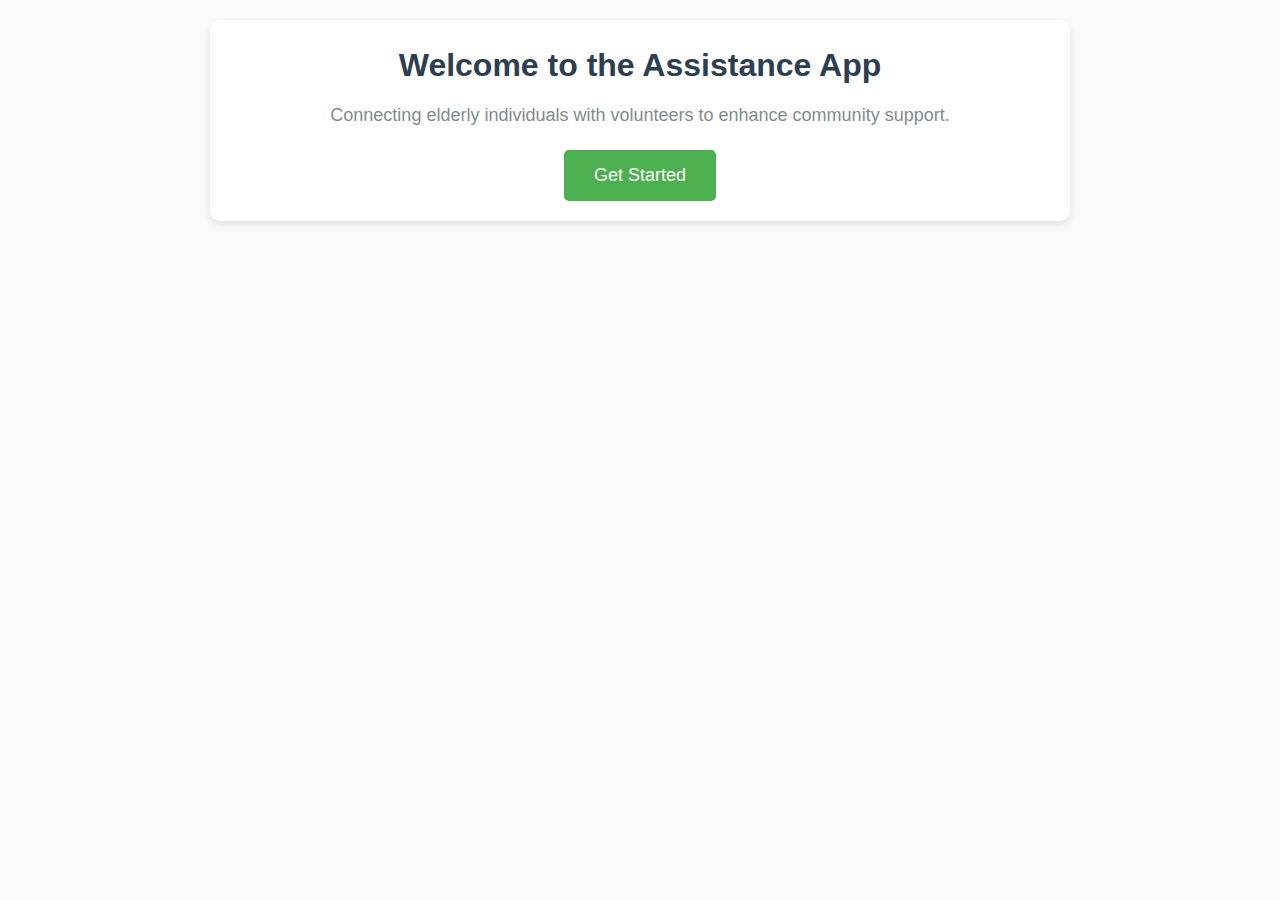
<file: index.html>
<!DOCTYPE html>
<html lang="en">
<head>
    <meta charset="UTF-8">
    <meta name="viewport" content="width=device-width, initial-scale=1.0">
    <title>Welcome - Assistance App</title>
    <link rel="stylesheet" href="style.css">
</head>
<body>
    <div class="landing-container">
        <h1>Welcome to the Assistance App</h1>
        <p>Connecting elderly individuals with volunteers to enhance community support.</p>
        <button onclick="window.location.href = 'login.html';">Get Started</button>
    </div>
</body>
</html>
</file>
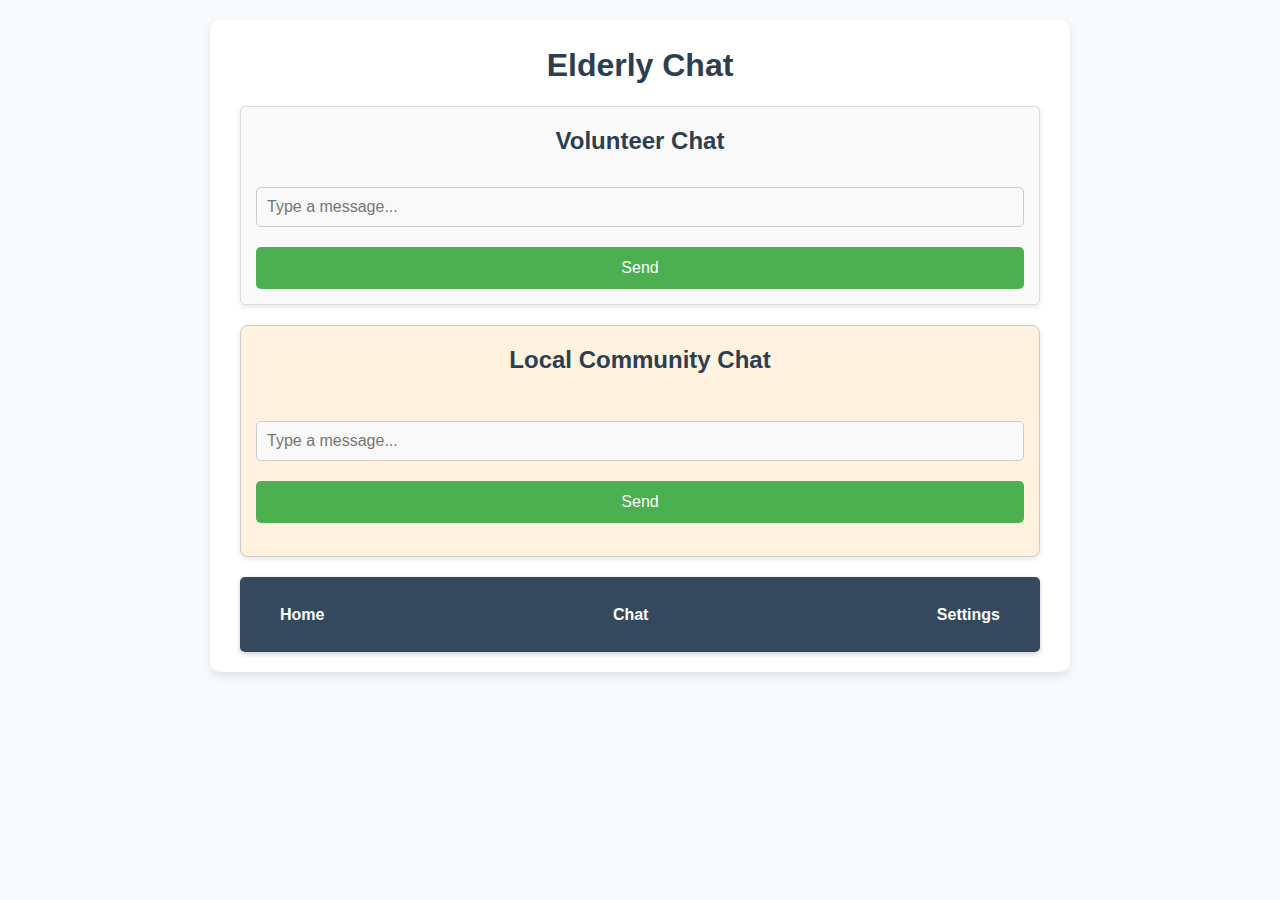
<file: chat.html>
<!DOCTYPE html>
<html lang="en">
<head>
    <meta charset="UTF-8">
    <meta name="viewport" content="width=device-width, initial-scale=1.0">
    <title>Elderly Chat</title>
    <link rel="stylesheet" href="style.css">
</head>
<body>
    <div class="chat-container">
        <h1>Elderly Chat</h1>

        <!-- Chat with Volunteer Section -->
        <div class="chat-box" id="volunteerChatBox">
            <h2>Volunteer Chat</h2>
            <ul id="volunteerChatMessages">
                <!-- Volunteer chat messages will be populated here -->
            </ul>
            <input type="text" id="volunteerMessageInput" placeholder="Type a message..." />
            <button id="sendVolunteerMessageButton" class="send-button">Send</button>
        </div>

        <!-- Local Community Chat Section -->
        <div class="chat-box" id="communityChatBox">
            <h2>Local Community Chat</h2>
            <ul id="communityChatMessages">
                <!-- Local community chat messages will be populated here -->
            </ul>
            <input type="text" id="communityMessageInput" placeholder="Type a message..." />
            <button id="sendCommunityMessageButton" class="send-button">Send</button>
        </div>

        <!-- Navigation -->
        <div class="navbar">
            <a href="home.html">Home</a>
            <a href="chat.html">Chat</a>
            <a href="settings.html">Settings</a>
        </div>
    </div>

    <script src="chat.js"></script>
</body>
</html>
</file>
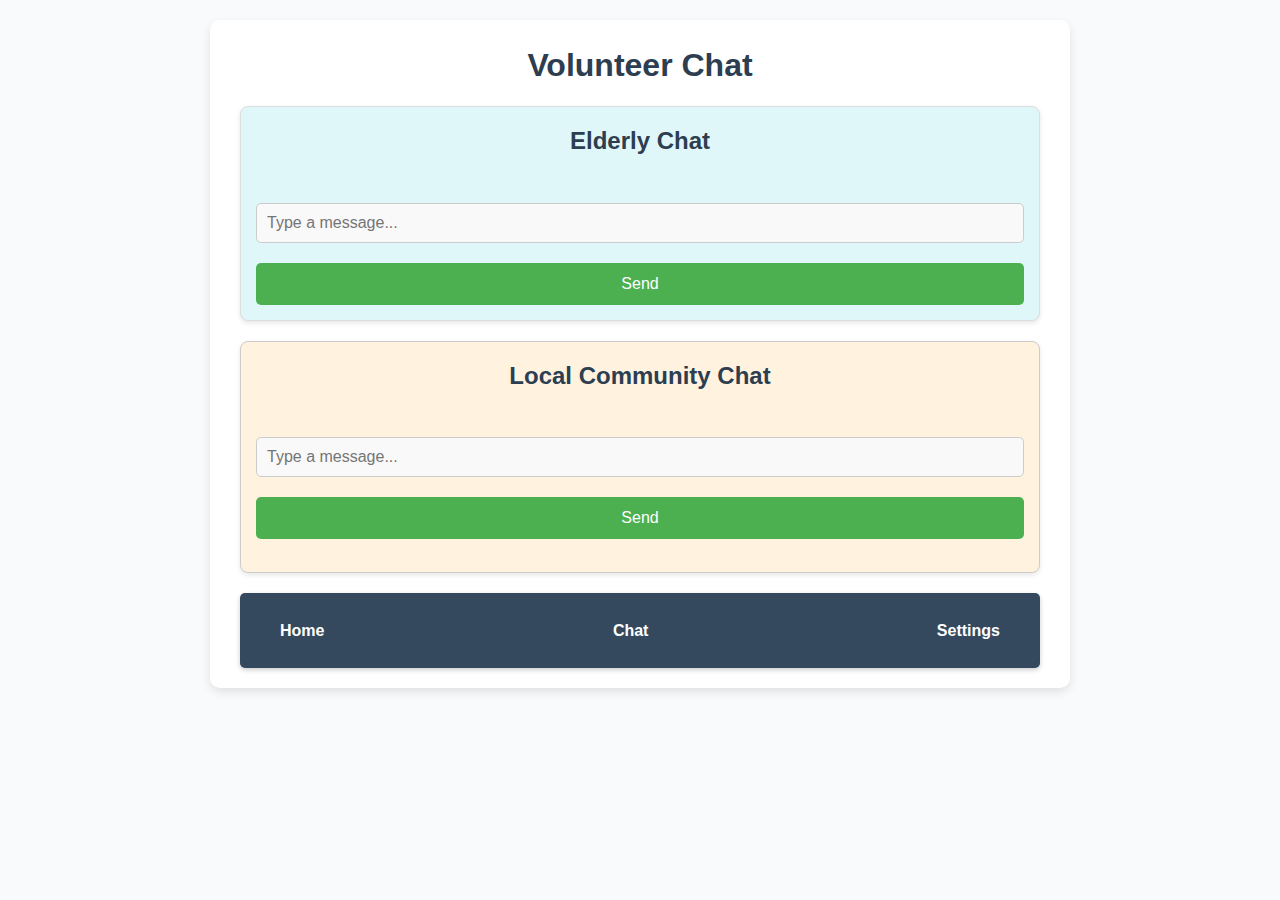
<file: chatv.html>
<!DOCTYPE html>
<html lang="en">
<head>
    <meta charset="UTF-8">
    <meta name="viewport" content="width=device-width, initial-scale=1.0">
    <title>Volunteer Chat</title>
    <link rel="stylesheet" href="style.css">
</head>
<body>
    <div class="chat-container">
        <h1>Volunteer Chat</h1>

        <!-- Chat with Elderly Section -->
        <div class="chat-box" id="elderlyChatBox">
            <h2>Elderly Chat</h2>
            <ul id="elderlyChatMessages">
                <!-- Elderly chat messages will be populated here -->
            </ul>
            <input type="text" id="elderlyMessageInput" placeholder="Type a message..." />
            <button id="sendElderlyMessageButton" class="send-button">Send</button>
        </div>

        <!-- Local Community Chat Section -->
        <div class="chat-box" id="communityChatBox">
            <h2>Local Community Chat</h2>
            <ul id="communityChatMessages">
                <!-- Local community chat messages will be populated here -->
            </ul>
            <input type="text" id="communityMessageInput" placeholder="Type a message..." />
            <button id="sendCommunityMessageButton" class="send-button">Send</button>
        </div>

        <!-- Navigation -->
        <div class="navbar">
            <a href="volunteer.html">Home</a>
            <a href="chatv.html">Chat</a>
            <a href="settingsv.html">Settings</a>
        </div>
    </div>

    <script src="chatv.js"></script>
</body>
</html>
</file>
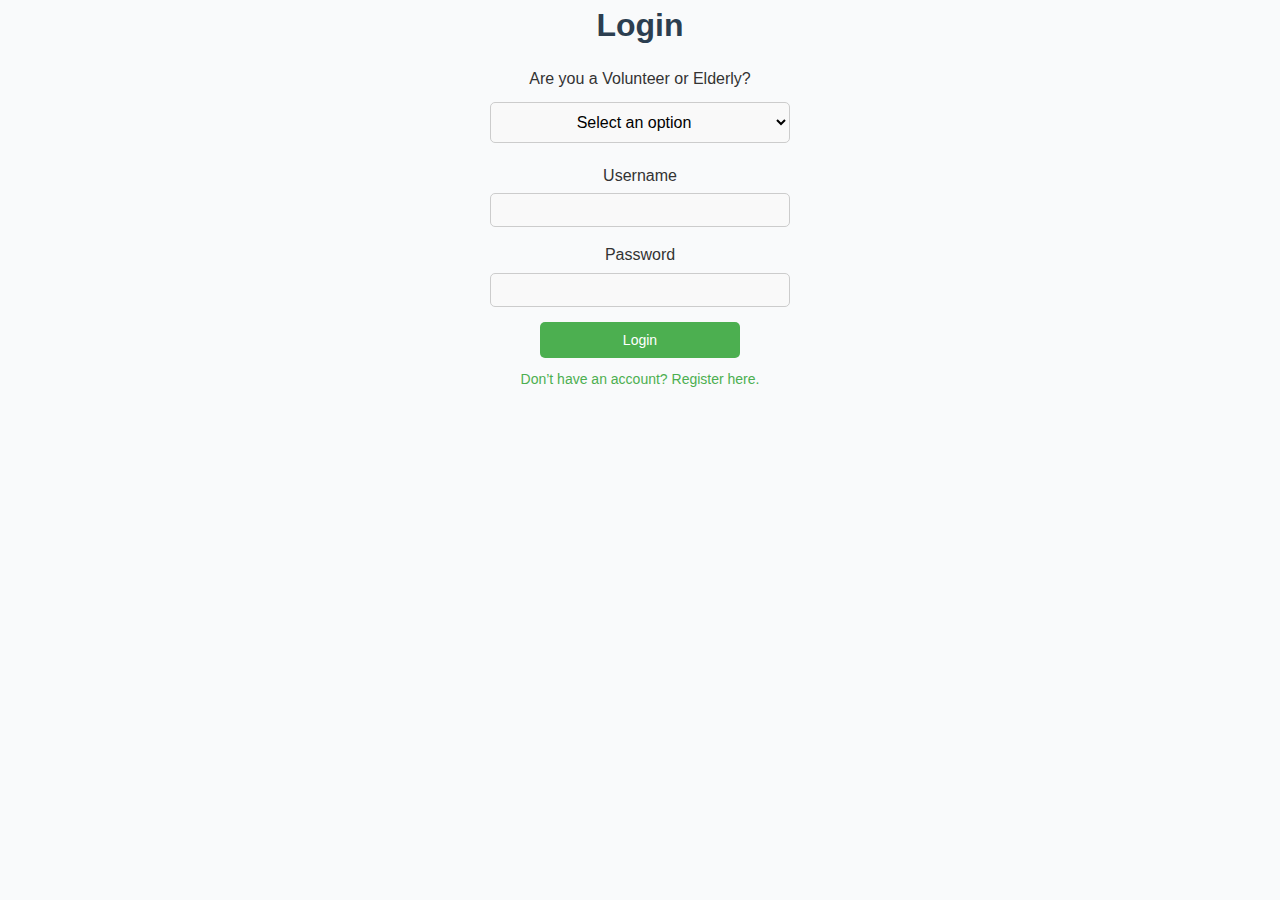
<file: home.html>
<!DOCTYPE html>
<html lang="en">
<head>
    <meta charset="UTF-8">
    <meta name="viewport" content="width=device-width, initial-scale=1.0">
    <title>Home - Assistance App</title>
    <link rel="stylesheet" href="style.css">
</head>
<body>
    <div class="navbar">
        <a href="home.html">Home</a>
        <a href="chat.html">Chat</a>
        <a href="settings.html">Settings</a>
    </div>

    <div class="home-container">
        <h1>Welcome, <span id="userName"></span></h1>
        <button class="alert-button" onclick="sendEmergencyAlert()">Send Emergency Alert</button>
    </div>
    <script>
        document.addEventListener('DOMContentLoaded', function() {
            const username = localStorage.getItem('username');
            if (!username) {
                window.location.href = 'login.html';
            }
            document.getElementById('userName').innerText = username;
        });

        function sendEmergencyAlert() {
            alert('Emergency alert sent!');
        }
    </script>
</body>
</html>
</file>
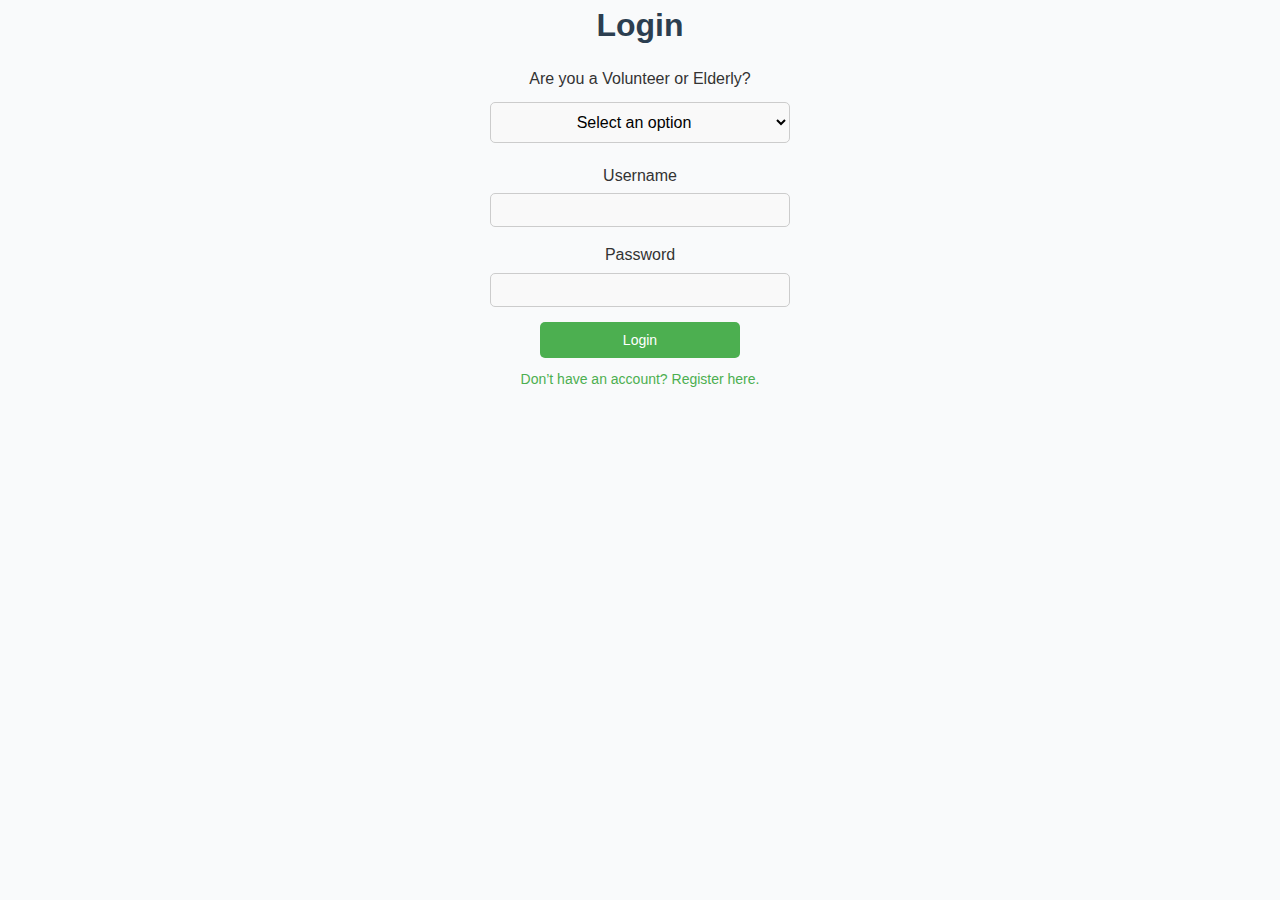
<file: login.html>
<!DOCTYPE html>
<html lang="en">
<head>
    <meta charset="UTF-8">
    <meta name="viewport" content="width=device-width, initial-scale=1.0">
    <title>Login - Assistance App</title>
    <link rel="stylesheet" href="style.css">
</head>
<body>
    <div class="login-container">
        <h1>Login</h1>
        <form id="loginForm">
            <!-- Ask User Type -->
            <label for="userType">Are you a Volunteer or Elderly?</label>
            <select id="userType" name="userType" required>
                <option value="">Select an option</option>
                <option value="volunteer">Volunteer</option>
                <option value="elderly">Elderly</option>
            </select>
    
            <!-- Username Input -->
            <label for="username">Username</label>
            <input type="text" id="username" name="username" required>
            
            <!-- Password Input -->
            <label for="password">Password</label>
            <input type="password" id="password" name="password" required>
            
            <!-- Login Button -->
            <button type="submit">Login</button>
            
            <!-- Register Link -->
            <span id="register-link" onclick="window.location.href='register.html';">
                Don’t have an account? Register here.
            </span>
        </form>
    </div>
    
    <script>
        document.getElementById('loginForm').addEventListener('submit', function(event) {
            event.preventDefault();
    
            const username = document.getElementById('username').value;
            const userType = document.getElementById('userType').value;
    
            // Validate user type selection
            if (!userType) {
                alert('Please select whether you are a Volunteer or Elderly.');
                return;
            }
    
            // Store username and user type in localStorage
            localStorage.setItem('username', username);
            localStorage.setItem('userType', userType);
    
            // Redirect based on user type
            if (userType === 'volunteer') {
                alert('Welcome, Volunteer!');
                window.location.href = 'volunteer.html';
            } else if (userType === 'elderly') {
                alert('Welcome, Elderly user!');
                window.location.href = 'home.html';
            }
        });
    </script>
    
</body>
</html>
</file>
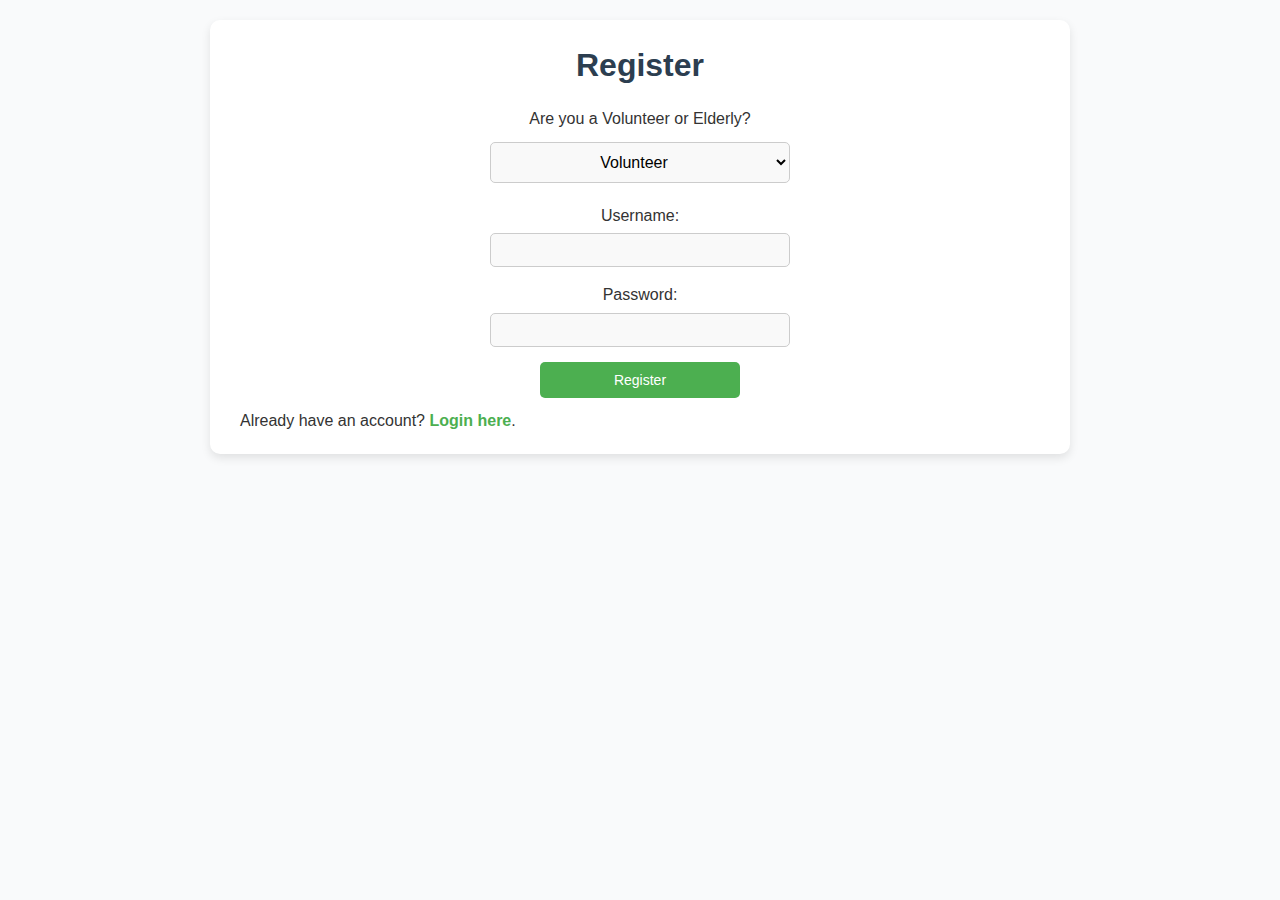
<file: register.html>
<!DOCTYPE html>
<html lang="en">
<head>
    <meta charset="UTF-8">
    <meta name="viewport" content="width=device-width, initial-scale=1.0">
    <title>Register - Assistance App</title>
    <link rel="stylesheet" href="style.css">
</head>
<body>
    <div class="register-container">
        <h1>Register</h1>
        <form id="registerForm">
            <label for="userType">Are you a Volunteer or Elderly?</label>
            <select id="userType" name="userType" required>
                <option value="volunteer">Volunteer</option>
                <option value="elderly">Elderly</option>
            </select>

            <div id="familyDetails" style="display: none;">
                <h3>Family Member Details</h3>
                <label for="familyName">Family Member Name:</label>
                <input type="text" id="familyName" name="familyName" placeholder="Enter family member's name">
                <label for="familyContact">Family Contact Number:</label>
                <input type="text" id="familyContact" name="familyContact" placeholder="Enter family contact number">
            </div>

            <label for="username">Username:</label>
            <input type="text" id="username" name="username" required>
            <label for="password">Password:</label>
            <input type="password" id="password" name="password" required>
            <button type="submit">Register</button>
        </form>
        <p>Already have an account? <a href="login.html">Login here</a>.</p>
    </div>
    <script>
        document.getElementById('userType').addEventListener('change', function() {
            const familyDetails = document.getElementById('familyDetails');
            familyDetails.style.display = this.value === 'elderly' ? 'block' : 'none';
        });

        document.getElementById('registerForm').addEventListener('submit', function(event) {
            event.preventDefault();
            alert('Registration successful! Redirecting to login...');
            window.location.href = 'login.html';
        });
    </script>
</body>
</html>
</file>
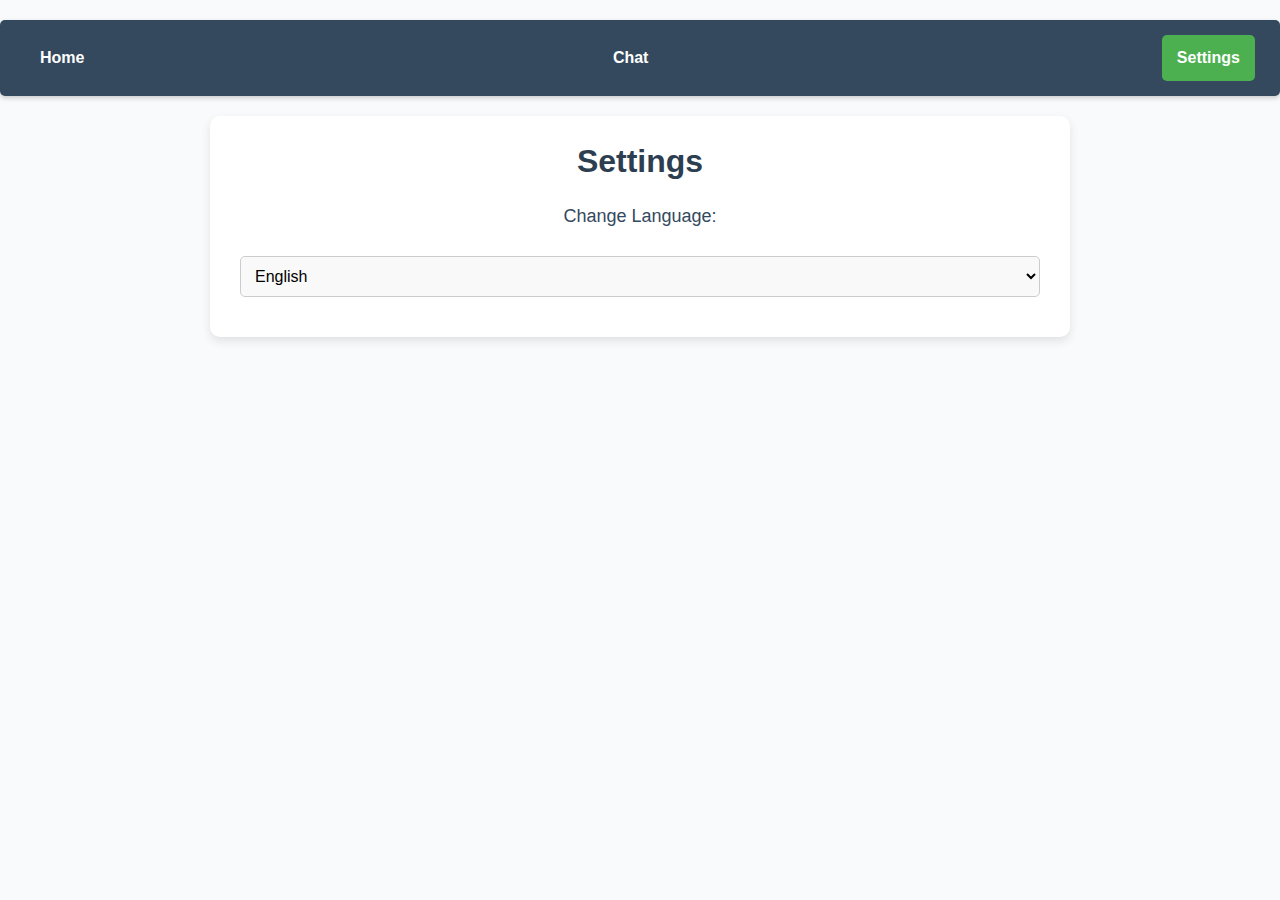
<file: settings.html>
<!DOCTYPE html>
<html lang="en">
<head>
    <meta charset="UTF-8">
    <meta name="viewport" content="width=device-width, initial-scale=1.0">
    <title>Settings - Assistance App</title>
    <link rel="stylesheet" href="style.css">
</head>
<body>
    <div class="navbar">
        <a href="home.html">Home</a>
        <a href="chat.html">Chat</a>
        <a href="settings.html" class="active">Settings</a>
    </div>

    <div class="settings-container">
        <h1>Settings</h1>
        <label for="languageSelect">Change Language:</label>
        <select id="languageSelect" onchange="changeLanguage()">
            <option value="en">English</option>
            <option value="es">Spanish</option>
            <option value="fr">French</option>
        </select>
    </div>
    <script>
        function changeLanguage() {
            const selectedLanguage = document.getElementById('languageSelect').value;
            alert(`Language changed to: ${selectedLanguage}`);
        }
    </script>
</body>
</html>
</file>
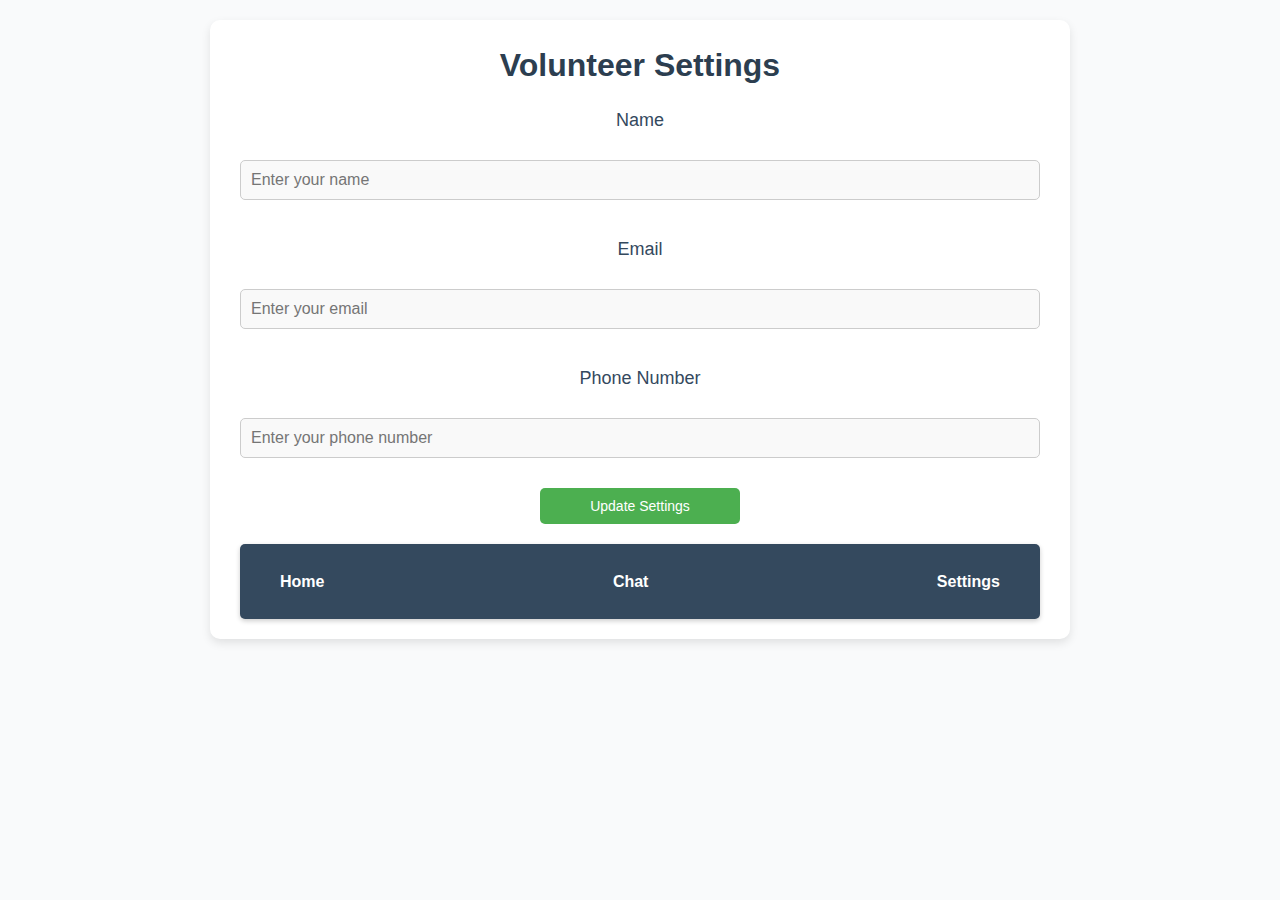
<file: settingsv.html>
<!DOCTYPE html>
<html lang="en">
<head>
    <meta charset="UTF-8">
    <meta name="viewport" content="width=device-width, initial-scale=1.0">
    <title>Volunteer Settings</title>
    <link rel="stylesheet" href="style.css">
</head>
<body>
    <div class="settings-container">
        <h1>Volunteer Settings</h1>

        <!-- Settings Form -->
        <form id="settingsForm">
            <label for="volunteerName">Name</label>
            <input type="text" id="volunteerName" name="volunteerName" placeholder="Enter your name" required />

            <label for="volunteerEmail">Email</label>
            <input type="email" id="volunteerEmail" name="volunteerEmail" placeholder="Enter your email" required />

            <label for="volunteerPhone">Phone Number</label>
            <input type="text" id="volunteerPhone" name="volunteerPhone" placeholder="Enter your phone number" required />

            <button type="submit" class="submit-button">Update Settings</button>
        </form>

        <!-- Navigation -->
        <div class="navbar">
            <a href="volunteer.html">Home</a>
            <a href="chatv.html">Chat</a>
            <a href="settingsv.html">Settings</a>
        </div>
    </div>

    <script src="settingsv.js"></script>
</body>
</html>
</file>
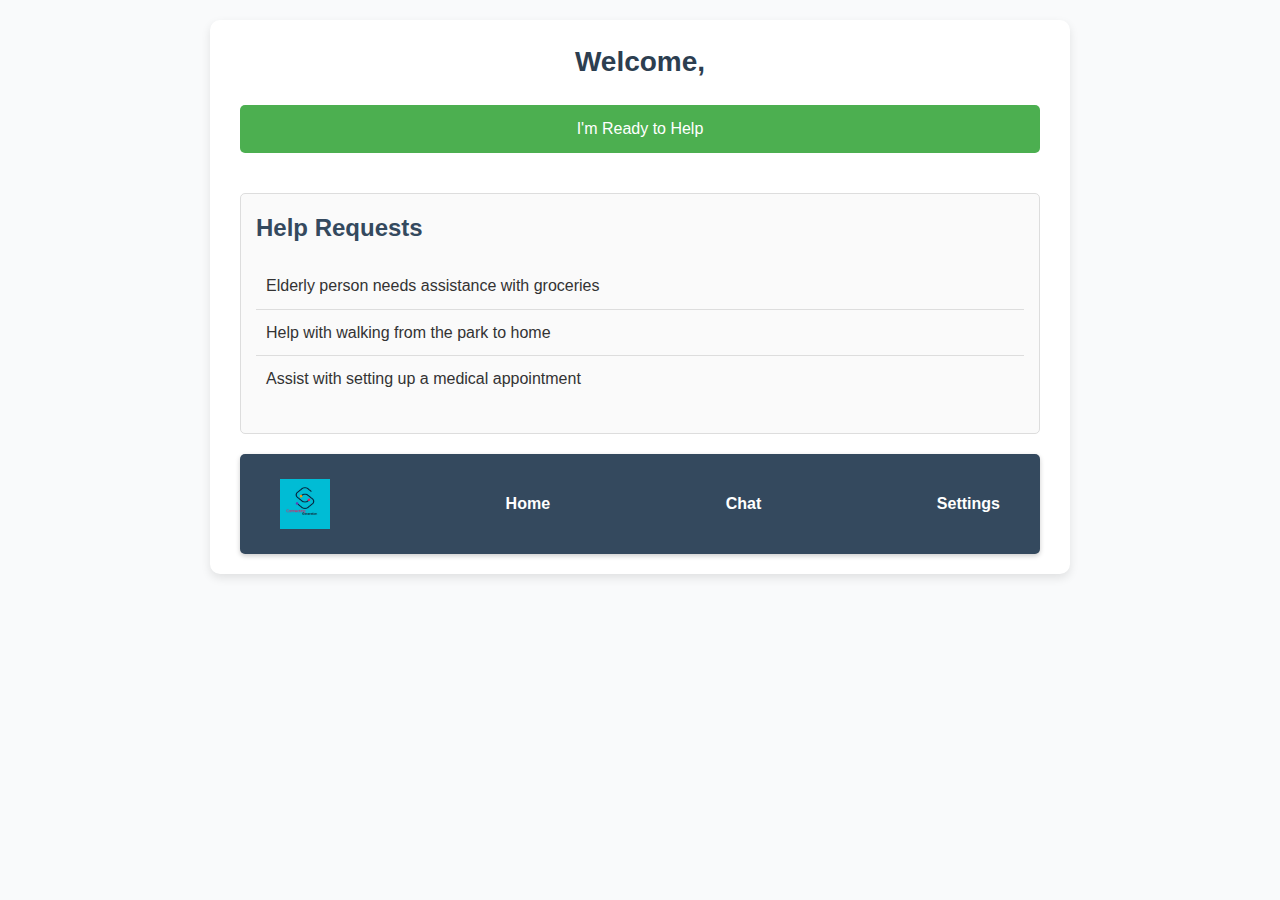
<file: volunteer.html>
<!DOCTYPE html>
<html lang="en">
<head>
    <meta charset="UTF-8">
    <meta name="viewport" content="width=device-width, initial-scale=1.0">
    <title>Volunteer Dashboard</title>
    <link rel="stylesheet" href="style.css">
</head>
<body>
    <div class="volunteer-container">
        <h1>Welcome, <span id="volunteerName"></span></h1>
        
        <!-- "I'm Ready to Help" Button -->
        <button id="readyButton" class="help-button">I'm Ready to Help</button>

        <!-- Request List Section -->
        <div class="request-list">
            <h2>Help Requests</h2>
            <ul id="requestList">
                <!-- Dynamically populated -->
            </ul>
        </div>

        <!-- Navigation -->
        <div class="navbar">
            <!-- Logo -->
            <a href="volunteer.html" class="logo">
                <img src="WhatsApp Image 2024-11-20 at 21.10.14.jpeg" alt="App Logo" class="logo-img">  <!-- Update with your logo image path -->
            </a>
            <a href="volunteer.html">Home</a> <!-- Navigate to Volunteer Home -->
            <a href="chatv.html">Chat</a> <!-- Navigate to Volunteer Chat -->
            <a href="settingsv.html">Settings</a> <!-- Navigate to Volunteer Settings -->
        </div>
    </div>
    
    <script src="volunteer.js"></script>
</body>
</html>
</file>
<file: style.css>
/* User Type Dropdown */
label[for="userType"], #userType {
    display: block; /* Ensure proper alignment */
    text-align: center; /* Center the label and dropdown */
    width: 70%; /* Same width as input fields for consistency */
    max-width: 300px; /* Restrict maximum width */
    margin: 10px auto; /* Center align with spacing */
    font-size: 16px; /* Readable font size */
}

#userType {
    padding: 10px; /* Space inside the dropdown */
    border: 1px solid #ccc; /* Border for consistency */
    border-radius: 5px; /* Rounded corners */
    background-color: #f9f9f9; /* Subtle background color */
    transition: border 0.3s ease; /* Smooth focus effect */
}

#userType:focus {
    border-color: #4CAF50; /* Highlight on focus */
    outline: none;
    background-color: #ffffff;
}

/* Add spacing for the form */
form #userType {
    margin-bottom: 20px; /* Space between dropdown and next field */
}


/* Center Labels and Input Fields */
label, #register-link {
    display: block;
    text-align: center; /* Center align the text */
    font-size: 16px; /* Adjust font size */
    margin-bottom: 5px; /* Reduce space below the label */
    color: #333; /* Ensure consistency with the theme */
}

/* Input Fields */
#username, #password {
    width: 70%;
    max-width: 300px;
    padding: 8px;
    font-size: 14px;
    margin: 5px auto 15px; /* Add smaller margin above and below */
    display: block;
}

/* Login Button */
button[type="submit"] {
    width: 70%;
    max-width: 200px;
    padding: 10px;
    font-size: 14px;
    margin: 10px auto; /* Center the button with proper spacing */
    display: block;
}

/* Register Link Styling */
#register-link {
    margin-top: 10px;
    font-size: 14px;
    color: #4CAF50;
    cursor: pointer;
}

#register-link:hover {
    text-decoration: underline;
}


/* General Reset */
body, h1, h2, h3, p, input, select, button {
    margin: 0;
    padding: 0;
    box-sizing: border-box;
}

/* Body Styling */
body {
    font-family: 'Roboto', Arial, sans-serif;
    background-color: #f9fafb;
    color: #333;
    line-height: 1.6;
}

/* Container Styling */
.container, .register-container, .chat-container, .settings-container, .home-container, .landing-container {
    max-width: 800px;
    margin: 20px auto;
    padding: 20px 30px;
    background-color: #ffffff;
    border-radius: 10px;
    box-shadow: 0 4px 10px rgba(0, 0, 0, 0.1);
}

/* Headings */
h1, h2 {
    color: #2c3e50;
    margin-bottom: 15px;
    text-align: center;
}

h3 {
    margin-bottom: 10px;
    color: #34495e;
}

/* Buttons */
button {
    display: inline-block;
    width: 100%;
    padding: 12px;
    font-size: 16px;
    color: #fff;
    background-color: #4CAF50;
    border: none;
    border-radius: 5px;
    cursor: pointer;
    transition: background-color 0.3s ease;
}

button:hover {
    background-color: #45a049;
}

.alert-button {
    background-color: #e74c3c;
    font-size: 18px;
    font-weight: bold;
    text-transform: uppercase;
}

.alert-button:hover {
    background-color: #c0392b;
}

/* Input Fields & Select Boxes */
input, select {
    width: 100%;
    padding: 10px;
    margin: 10px 0 20px;
    border: 1px solid #ccc;
    border-radius: 5px;
    font-size: 16px;
    background-color: #f9f9f9;
    transition: border 0.3s ease;
}

input:focus, select:focus {
    border-color: #4CAF50;
    outline: none;
    background-color: #ffffff;
}

/* Links */
a {
    color: #4CAF50;
    text-decoration: none;
    font-weight: bold;
}

a:hover {
    text-decoration: underline;
}

/* Navbar */
.navbar {
    display: flex;
    justify-content: space-around;
    align-items: center;
    background-color: #34495e;
    padding: 15px;
    box-shadow: 0 2px 5px rgba(0, 0, 0, 0.2);
}

.navbar a {
    color: #fff;
    font-size: 16px;
    padding: 10px 15px;
    border-radius: 5px;
    transition: background-color 0.3s ease;
}

.navbar a:hover {
    background-color: #2c3e50;
}

.navbar a.active {
    background-color: #4CAF50;
}

/* Chat Box */
.chat-box {
    margin-bottom: 20px;
    border: 1px solid #ddd;
    border-radius: 5px;
    padding: 15px;
    background-color: #fafafa;
    box-shadow: 0 2px 5px rgba(0, 0, 0, 0.1);
}

.chat-box h3 {
    margin-bottom: 10px;
    color: #2980b9;
    font-size: 18px;
}

#communityChatBox, #friendsChatBox {
    height: 200px;
    overflow-y: auto;
    padding: 10px;
    border: 1px solid #ccc;
    margin-bottom: 10px;
    background-color: #ffffff;
    border-radius: 5px;
}

/* Landing Page */
.landing-container {
    text-align: center;
}

.landing-container h1 {
    font-size: 32px;
    margin-bottom: 10px;
    color: #2c3e50;
}

.landing-container p {
    font-size: 18px;
    margin-bottom: 20px;
    color: #7f8c8d;
}

.landing-container button {
    width: auto;
    padding: 15px 30px;
    font-size: 18px;
}

/* Settings Page */
.settings-container {
    text-align: center;
}

.settings-container label {
    display: block;
    margin: 15px 0;
    font-size: 18px;
    color: #34495e;
}

/* Responsive Design */
@media (max-width: 768px) {
    .navbar {
        flex-direction: column;
    }

    .navbar a {
        width: 100%;
        text-align: center;
    }
}



/* General Volunteer Page Container */
.volunteer-container {
    max-width: 800px;
    margin: 20px auto;
    padding: 20px 30px;
    background-color: #ffffff;
    border-radius: 10px;
    box-shadow: 0 4px 10px rgba(0, 0, 0, 0.1);
    text-align: center;
}

/* Headings */
.volunteer-container h1 {
    color: #2c3e50;
    margin-bottom: 20px;
    font-size: 28px;
}

.volunteer-container h2 {
    color: #34495e;
    margin-bottom: 10px;
    font-size: 24px;
    text-align: left;
}

/* Help Button */
.help-button {
    background-color: #4CAF50;
    color: white;
    border: none;
    padding: 15px 20px;
    font-size: 16px;
    border-radius: 5px;
    cursor: pointer;
    transition: background-color 0.3s ease;
    margin-bottom: 20px;
}

.help-button:hover {
    background-color: #45a049;
}

/* Request List */
.request-list {
    text-align: left;
    margin: 20px 0;
    border: 1px solid #ddd;
    border-radius: 5px;
    padding: 15px;
    background-color: #fafafa;
}

.request-list ul {
    list-style: none;
    padding: 0;
}

.request-list li {
    padding: 10px;
    border-bottom: 1px solid #ddd;
    display: flex;
    justify-content: space-between;
    align-items: center;
}

.request-list li:last-child {
    border-bottom: none;
}

.request-list button {
    background-color: #3498db;
    color: white;
    border: none;
    padding: 5px 10px;
    border-radius: 5px;
    cursor: pointer;
    font-size: 14px;
}

.request-list button:hover {
    background-color: #2980b9;
}

/* Navbar */
.navbar {
    display: flex;
    justify-content: center;
    background-color: #34495e;
    padding: 10px;
    margin-top: 20px;
    border-radius: 5px;
}

.navbar a {
    color: white;
    font-size: 16px;
    padding: 10px 15px;
    text-decoration: none;
    margin: 0 10px;
    border-radius: 5px;
    transition: background-color 0.3s ease;
}

.navbar a:hover {
    background-color: #2c3e50;
}
/* Elderly Chat */
#elderlyChatBox {
    background-color: #e0f7fa; /* Light Blue */
    padding: 15px;
    border-radius: 8px;
}

#elderlyChatMessages {
    max-height: 300px;
    overflow-y: auto;
}

/* Local Community Chat */
#communityChatBox {
    background-color: #fff3e0; /* Light Orange */
    padding: 15px;
    margin-top: 20px;
    border-radius: 8px;
}

#communityChatMessages {
    max-height: 300px;
    overflow-y: auto;
}

/* Navbar styling */
.navbar {
    display: flex;
    align-items: center;
    justify-content: space-between;
    background-color: #34495e;
    padding: 15px;
    box-shadow: 0 2px 5px rgba(0, 0, 0, 0.2);
}

/* Logo styling */
.logo {
    display: flex;
    align-items: center;
    justify-content: center;
}

.logo-img {
    height: 50px;  /* Adjust the height to fit in the navbar */
    width: auto;  /* Ensure aspect ratio is maintained */
    max-width: 100px; /* Limit the width to avoid large logos */
}
</file>
